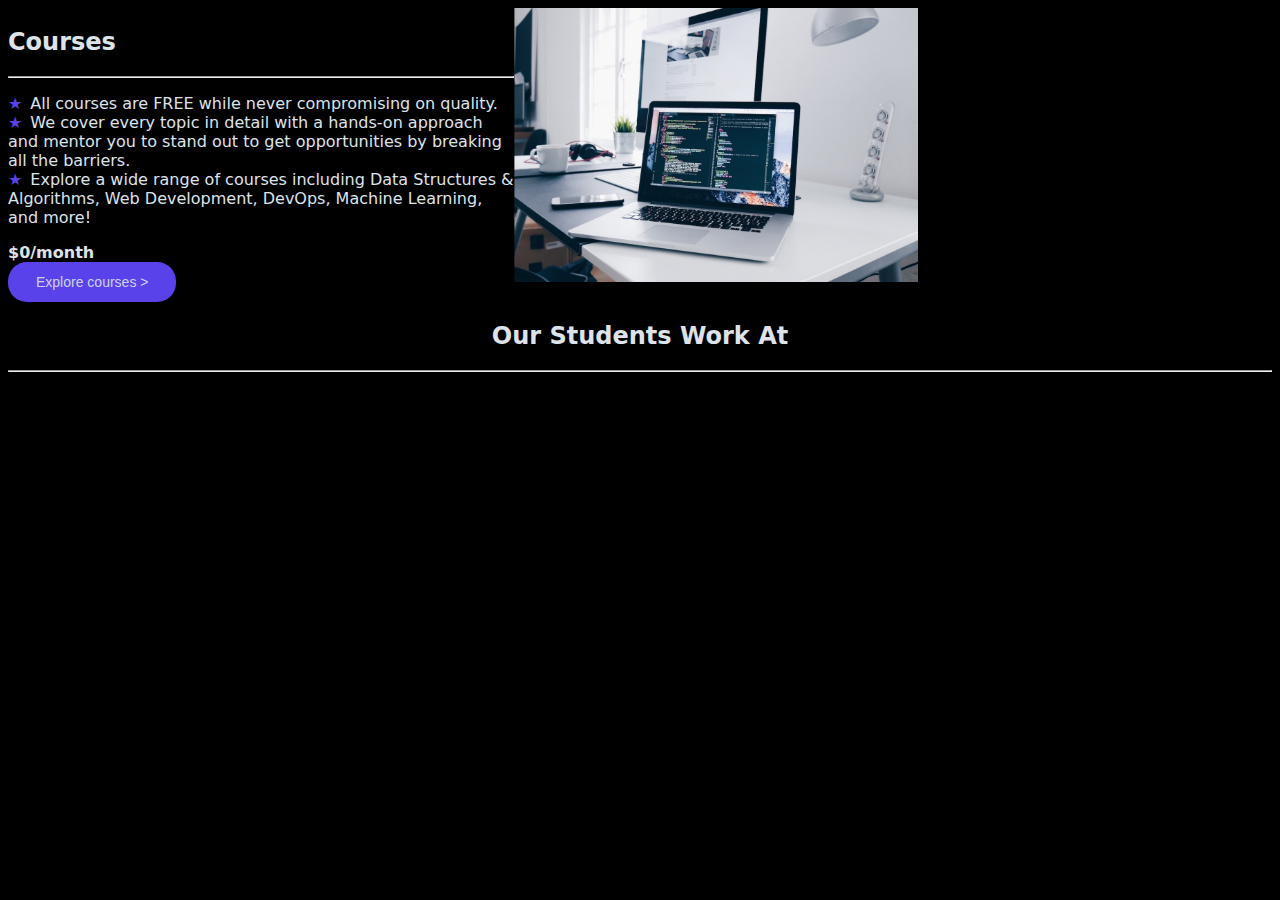
<file: index.html>
<!DOCTYPE html>
<html lang="en">
<head>
    <meta charset="UTF-8">

    <meta name="viewport" content="width=device-width, initial-scale=1.0">
    <link rel="stylesheet" href="styles.css">
    <title>Section B</title>
</head>
<body>
    <div class="courses-complete">
      
        <section class="courses-list">
            <h2 class="h1">Courses</h2>
            <hr class="horizrule">
         
            <ul class="star-list">
                <li>All courses are FREE while never compromising on quality.</li>
                <li>We cover every topic in detail with a hands-on approach and mentor you to stand out to get opportunities by breaking all the barriers.</li>
                <li>Explore a wide range of courses including Data Structures & Algorithms, Web Development, DevOps, Machine Learning, and more!</li>
            </ul>
            <li class="h1" style="font-weight:bold; list-style:none;">$0/month</li>
            <button class="courses-button">Explore courses <span class="button-arrow">&gt</span> </button>
        </section>
        
        <div class="courses-image">
            <img src="CoursesLaptop.png" alt= "Courses">
        </div>
    </div>
    <div class="StudentWork">
       <div style="text-align:center;"> <h2 class="h1" >Our Students Work At</h2></div>
       <hr class="horizrule">
       <div style="display:flex; flex-direction:row;"></div>
    </div>
    
</body>
</html>
</file>
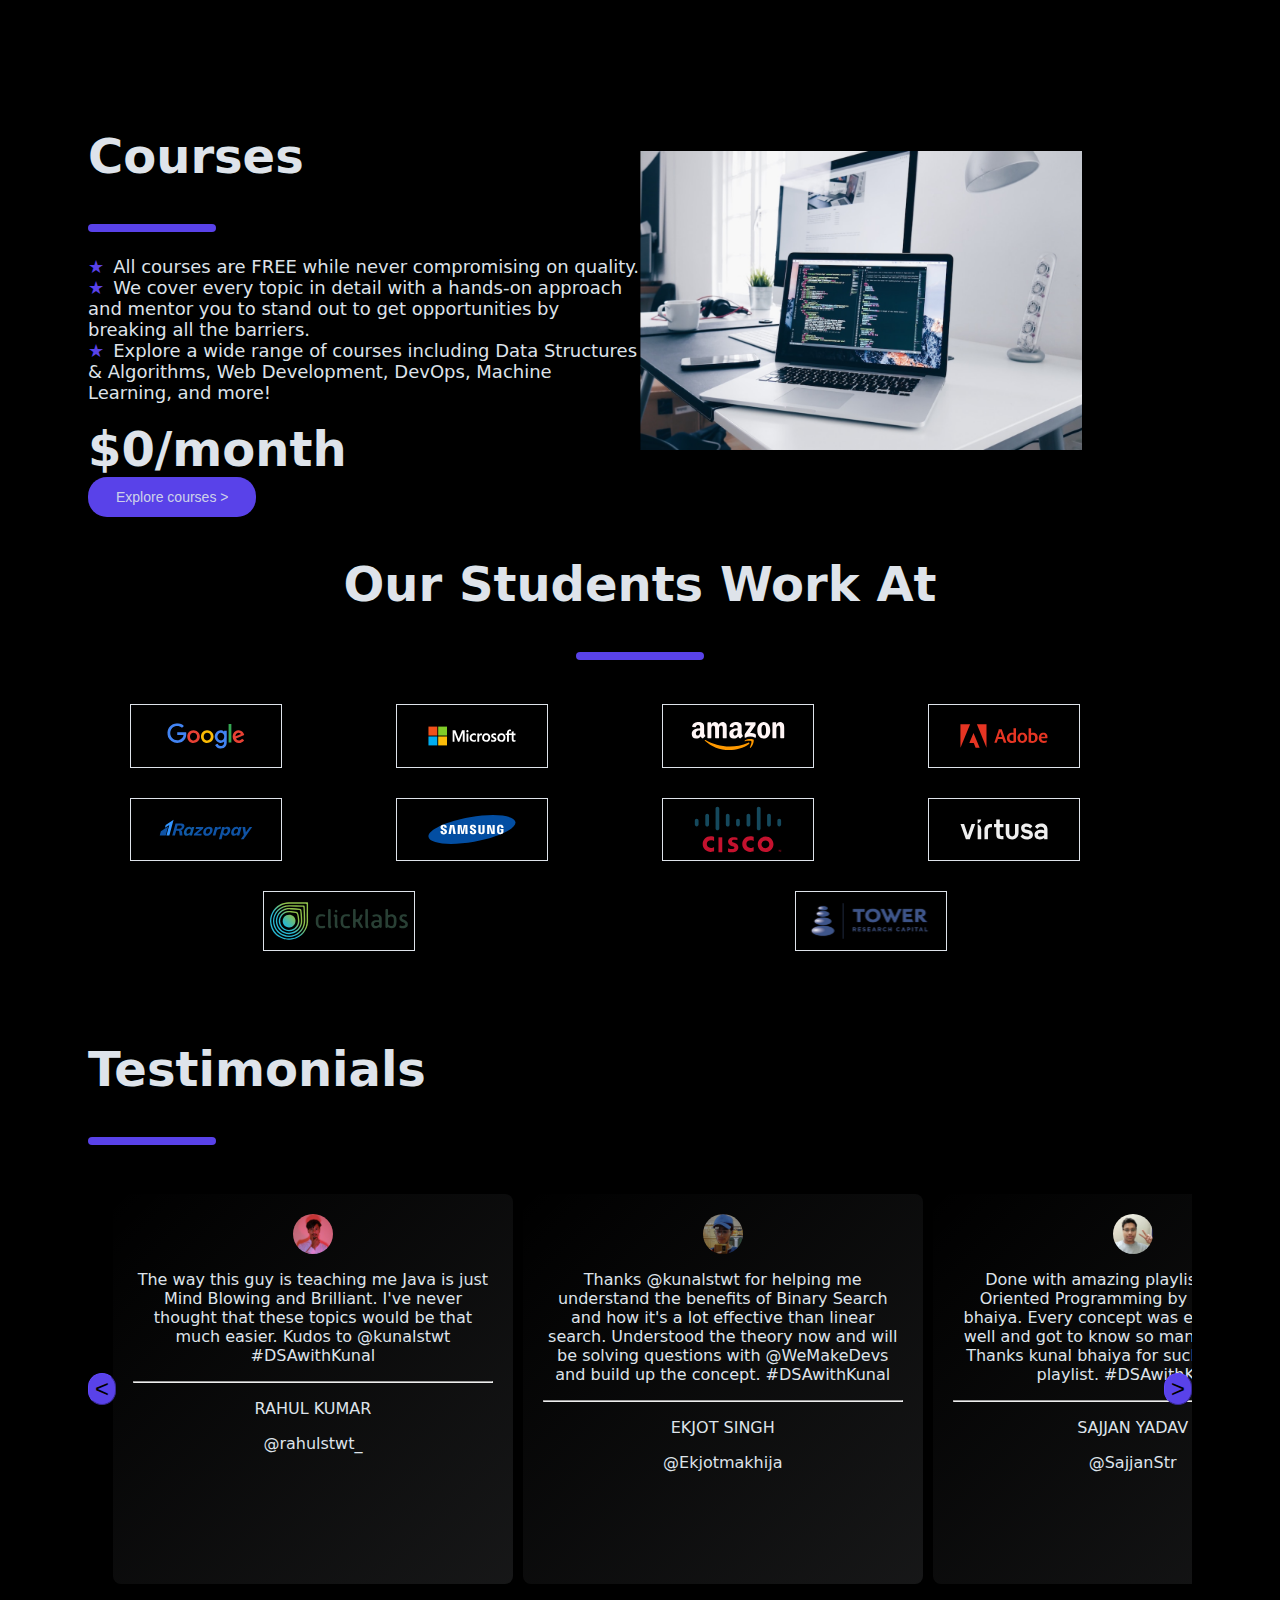
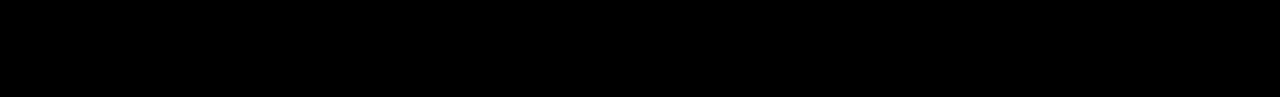
<file: index1.html>
<!DOCTYPE html>
<html lang="en">
<head>
    <meta charset="UTF-8">

    <meta name="viewport" content="width=device-width, initial-scale=1.0">
    <link rel="stylesheet" href="styles1.css">
    <title>Section B</title>
</head>
<body>
   
    <section class="courses-complete">
      
        <div class="courses-list">
            <h2 class="h2">Courses</h2>
            <hr class="horizrule" style="margin-left:0;">
         
            <ul class="star-list" >
                <li>All courses are FREE while never compromising on quality.</li>
                <li>We cover every topic in detail with a hands-on approach and mentor you to stand out to get opportunities by breaking all the barriers.</li>
                <li>Explore a wide range of courses including Data Structures & Algorithms, Web Development, DevOps, Machine Learning, and more!</li>
            </ul>
            <li class="h2" style="font-weight:bold; list-style:none;">$0/month</li>
            <button class="courses-button">Explore courses <span class="button-arrow">&gt</span> </button>
        </div>
        
        <div class="courses-image">
            <img src="CoursesLaptop.png" alt= "Courses">
        </div>
    </section>
    <section class="placements-container">
       <div style="text-align:center;"> <h2 class="h2" >Our Students Work At</h2></div>
       <hr class="horizrule">
       <div class="placement-icon-container">
        <div class="icon"><img src="google.svg" alt="Google"></div>
        <div class="icon"><img src="microsoft.svg" alt="Microsoft"></div>
        <div class="icon"><img src="amazon.svg" alt="Amazon"></div>
        <div class="icon"><img src="adobe.svg" alt="Adobe"></div>
        <div class="icon"><img src="razorpay.svg" alt="Razorpay"></div>
        <div class="icon"><img src="samsung.svg" alt="Samsung"></div>
        <div class="icon"><img src="cisco.svg" alt="Cisco"></div>
        <div class="icon"><img src="virtusa.svg" alt="Virtusa"></div>
        <div class="icon"><img src="clicklabs.svg" alt="Clicklabs"></div>
        <div class="icon"><img src="tower.svg" alt="Tower"></div>

         </div>
    </section>
    <section class="testimonials-container">
      <h2 class="h2">Testimonials</h2>
      <hr class="horizrule" style="margin-left:0;">
      <div class="scroll-container">
        <div class="grid">
          <div class="box">
               <div class=testimonial-img> <img src="Rahul.jpg" alt=Testimonial ></div>
               <p>The way this guy is teaching me Java is just Mind Blowing and Brilliant. I've never thought 
                that these topics would be that much easier. Kudos to @kunalstwt #DSAwithKunal</p>
                <hr class="testimonial-rule">
                <p>RAHUL KUMAR</p>
                <p>@rahulstwt_</p>
              
           </div>
          
          <div class="box">
              <div class=testimonial-img> <img src="Ekjot.jpg" alt=Testimonial ></div>
              <p>Thanks @kunalstwt for helping me understand the benefits of Binary Search and how it's a lot effective than linear search. 
                 Understood the theory now and will be solving questions with @WeMakeDevs and build up the concept. #DSAwithKunal</p>
              <hr class="testimonial-rule">
              <p>EKJOT SINGH</p>
              <p>@Ekjotmakhija</p>
         </div>
          <div class="box">
              <div class=testimonial-img> <img src="Sajjan.jpg" alt=Testimonial ></div>
              <p>Done with amazing playlist of Object Oriented Programming by @kunalstwt bhaiya. 
                Every concept was explained very well and got to know so many new things. Thanks kunal bhaiya for such an amazing playlist. #DSAwithKunal</p>
            <hr class="testimonial-rule">
            <p>SAJJAN YADAV</p>
            <p>@SajjanStr</p>
          </div>
          <div class="box">
             <div class=testimonial-img> <img src="Anurag.jpg" alt=Testimonial ></div>
             <p>Completed @kunalstwt's DevOps bootcamp networking video. Really awesome explanation, got a clear overview of whole networking
               process. Application layer is perfectly understood. #DevOpswithkunal #networking
             </p>
             <hr class="testimonial-rule">
             <p>ANURAG PATHAK</p>
             <p>@AnuragThePathak</p>
             
          </div>
          <div class="box">
             <div class=testimonial-img> <img src="Prasanna.jpg" alt=Testimonial ></div>
             <p>Finally, completed 4 hour long video on computer networking.
               Amazing content @kunalstwt. Thanks for creating such an educational content for us 🙌🙌 #DevOpswithkunal</p>
             <hr class="testimonial-rule">
             <p>PRASANNA</p>
             <p>@gramopadhye37</p>
          </div>
          <div class="box">
            <div class=testimonial-img> <img src="Siva.jpg" alt=Testimonial ></div>
            <p>What an explanation 🔥 on recursion! This dsa course
               is just absolutely amazing. Thank you Kunal Kushwaha for this amazing course. #DSAwithKunal #dsa
            </p>
            <hr class="testimonial-rule">
            <p>SIVA NITHIN</p>
            <p>@GSIVANITHIN</p>
          </div>
        </div>
        <button class="arrow left">&lt;</button>
        <button class="arrow right">&gt;</button>
      </div>
      <script src="sc2.js"></script>
   

    </section>
    
</body>
</html>
</file>
<file: styles.css>
body{
    background-color: black;
    font-family: General Sans,ui-sans-serif,system-ui,-apple-system,BlinkMacSystemFont,Segoe UI,Roboto,Helvetica Neue,Arial,Noto Sans,sans-serif,Apple Color Emoji,Segoe UI Emoji,Segoe UI Symbol,Noto Color Emoji;
}

.courses-list{
  display: inline-block;  
  width:40%;

}

.courses-image{

    display:inline-block;
    width:40%;
   
}
.courses-complete{
  display:flex;
  flex-flow:row wrap;
}
.star-list {
    list-style-type: none; 
    padding-left: 0; 
    color: #dee3ea;
  }
  
  .star-list li:before {
    content: "\2605"; 
    margin-right: 0.5em;
    color: rgb(89, 66, 233);
  }
  .h1{
    color: #dee3ea;

  }
  .courses-button{
    background-color:rgb(89, 66, 233);
    color:rgba(222, 227, 234, 0.9);
    font:medium;
    padding-top:12px;
    padding-bottom: 12px;
    padding-left: 28px;
    padding-right:28px;
    transition-duration:0.075s;
    cursor:pointer;
    border:none;
    font-size:14px;
    border-radius:19px;

  }
  .courses-button:hover{
    background-color:rgb(89,66,255);
    
  }
  .courses-button:hover .button-arrow{
    opacity:0;
    }

  .courses-button:hover::after{
  content:" →";
  }
   .courses-image img {
    width: 80%;
    
    object-fit: contain; 
  }
</file>
<file: styles1.css>
body{
    background-color:black;
    padding:80px;
    font-family: General Sans,ui-sans-serif,system-ui,-apple-system,BlinkMacSystemFont,Segoe UI,Roboto,Helvetica Neue,Arial,Noto Sans,sans-serif,Apple Color Emoji,Segoe UI Emoji,Segoe UI Symbol,Noto Color Emoji;
}
.h2{
    color: #dee3ea;
    font-size:48px;

  }
.courses-complete{
    display:flex;
    flex-flow:row wrap;
    justify-content: center;
    align-items: center;
  }

.courses-list{
  
  flex: 1;
  max-width: 50%;

}

.courses-image{

    flex: 1;
    max-width: 50%;
   
}

.star-list {
    list-style-type: none; 
    padding-left: 0; 
    color: #dee3ea;
    font-size:18px;
  }
  
  .star-list li:before {
    content: "\2605"; 
    margin-right: 0.5em;
    color: rgb(89, 66, 233);
  }
 
  .courses-button{
    background-color:rgb(89, 66, 233);
    color:rgba(222, 227, 234, 0.9);
    font:medium;
    padding-top:12px;
    padding-bottom: 12px;
    padding-left: 28px;
    padding-right:28px;
    transition-duration:0.075s;
    cursor:pointer;
    border:none;
    font-size:14px;
    border-radius:19px;

  }
  .courses-button:hover{
    background-color:rgb(89,66,255);
    
  }
  .courses-button:hover .button-arrow{
    opacity:0;
    }

  .courses-button:hover::after{
  content:" →";
  }
   .courses-image img {
    width: 80%;
    
    object-fit: contain; 
  }

 

  .horizrule
  {
    background-color: rgb(89, 66, 233);
    margin-bottom: 1.5rem;
    margin-top: 1.5rem;
    height: 0.5rem;
    width: 8rem;
    border:none;
    
    border-radius:0.25rem;
  }

  .placement-icon-container
  {
    display: flex;
    flex-direction: row;
    flex-wrap: wrap;
    justify-content: space-around;
    max-width: 100%; 
    margin: 0 auto;
    padding: 20px;
  }
  .icon
  {
    
    width: 150px;
    margin-right: 70px;
    margin-bottom: 30px;
    border:solid 1.33px #dee3ea;
    
  }
  .icon img {
    object-fit: cover;
    
    height: 100%;
    width: 100%;
  }
  

  .scroll-container {
    position: relative;
    max-width: 100%; 
    margin: 0 auto;
    padding: 20px;
    
    overflow: hidden;
  }
  
  .grid {
    display: flex;
    width: fit-content;
    height: 400px;
    transition: transform 1s; /* Smooth scrolling transition */
  }
  .box {
    flex: 0 0 calc(33.33% - 10px);
    max-width: calc(33.33% - 10px);
    margin: 5px;
    border-radius:8px;
    text-align: center;
    align-items: center; 
    color: #dee3ea;;
    justify-content: center;
    background-image :linear-gradient(to right bottom, rgba(222, 227, 234, 0), rgba(222, 227, 234, 0.1));
    border-color:rgba(222, 227, 234, 0.2);
    padding: 20px;
  }
  
  .arrow {
    position: absolute;
    top: 50%;
    transform: translateY(-50%);
    font-size: 24px;
    color:black;
    background-color: rgb(89, 66, 233);
    border-width:1px;
    border-color: rgb(89, 66, 233);
    border-radius:24px;
    cursor: pointer;
  }
  
  .left {
    left: 0;
  }
  
  .right {
    right: 0;
  }
  .testimonial-img{
   height: 40px;
  
  
  }
  .testimonial-img  img
  {
   border-radius:20px;
   width:40px;
   height:40px;
  object-fit:contain;
  }

  @media screen and (max-width: 768px) {
    .courses-complete {
      flex-flow: column wrap;
    }
    .courses-image{
        order:-1;
    }
    .box {
        width:70px;
    }
  }
</file>
